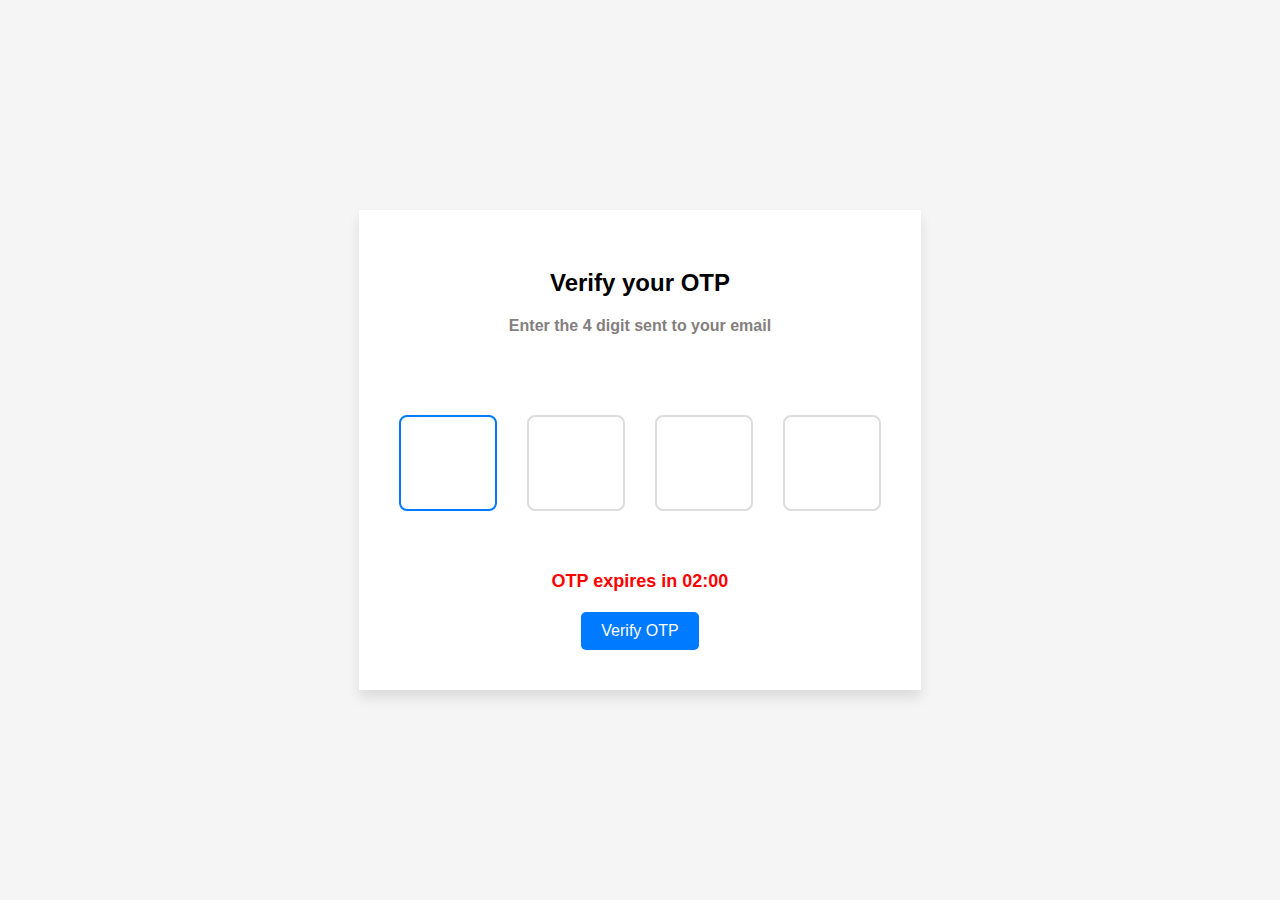
<file: verification.htm>
<!DOCTYPE html>
<html lang="en">
<head>
    <meta charset="UTF-8">
    <meta name="viewport" content="width=device-width, initial-scale=1.0">
    <title>OTP Verification</title>
    <style>
        body {
            font-family: Arial, sans-serif;
            background-color: whitesmoke;
            display: flex;
            justify-content: center;
            align-items: center;
            height: 100vh;
            margin: 0;
        }

        .otp-container {
            background-color: #ffffff;
            /* padding: 40px; */
            padding-top:40px ;
            padding-bottom:20px ;
            padding-left:40px ;
            padding-right: 40px;
            /* border-radius: 10px; */
            box-shadow: 0 8px 12px rgba(0, 0, 0, 0.1);
            text-align: center;
        }

        .otp-container h2 {
            margin-bottom: 20px;
        }

        .otp-inputs {
            display: flex;
            justify-content: space-between;
            margin-bottom: 60px;
            gap: 30px;
            margin-top: 80px;
        }

        .otp-inputs input {
            width: 90px;
            height: 90px;
            text-align: center;
            font-size: 24px;
            border: 2px solid #ddd;
            border-radius: 8px;
        }

        .otp-inputs input:focus {
            border-color: #007bff;
            outline: none;
        }

        .otp-container button {
            background-color: #007bff;
            color: white;
            border: none;
            padding: 10px 20px;
            border-radius: 5px;
            font-size: 16px;
            cursor: pointer;
            margin-top: 40px;
        }

        .otp-container button:hover {
            background-color: #0056b3;
        }

        .error-message, .success-message {
            margin-top: 20px;
            font-size: 14px;
            color: red;
        }

        .success-message {
            color: green;
        }

        #timer {
            font-size: 18px;
            margin-bottom: -20px;
            font-family: arial;
            font-weight: bold;
            color: red;
           
        }

        .request-otp {
            margin-top: 20px;
            display: none;
            cursor: pointer;
            color: black;
        }
    </style>
</head>
<body>

    <div class="otp-container">
        <h2>Verify your OTP</h2>
        <p style="color: rgb(132, 126, 126); font-weight: bold;"> Enter the 4 digit sent to your email</p>

        <div class="otp-inputs">
            <input type="text" maxlength="1" id="otp1" oninput="moveToNext(this, 'otp2')" autofocus>
            <input type="text" maxlength="1" id="otp2" oninput="moveToNext(this, 'otp3')">
            <input type="text" maxlength="1" id="otp3" oninput="moveToNext(this, 'otp4')">
            <input type="text" maxlength="1" id="otp4" oninput="moveToNext(this, '')">
        </div>

        <div id="timer">OTP expires in <span id="time">02:00</span></div>
        <button id="verify-btn" onclick="verifyOTP()">Verify OTP</button>

        <div id="error-container" class="error-message"></div>
        <div id="success-container" class="success-message"></div>

        <p class="request-otp" id="request-otp" onclick="requestNewOTP()">Resend OTP</p>

    </div>

    <script>
        let countdown;
let otpExpired = false;

function startCountdown() {
    let time = 120; // 2 minutes in seconds
    countdown = setInterval(function () {
        if (time <= 0) {
            clearInterval(countdown);
            otpExpired = true;
            document.getElementById('time').innerHTML = "00:00";
            showError("Invalid OTP. OTP has expired.");
            document.getElementById('verify-btn').disabled = true;
            document.getElementById('request-otp').style.display = 'block'; // Show the request OTP option
        } else {
            let minutes = Math.floor(time / 60);
            let seconds = time % 60;
            document.getElementById('time').innerHTML = `0${minutes}:${seconds < 10 ? '0' + seconds : seconds}`;
            time--;
        }
    }, 1000);
}

function moveToNext(current, nextFieldID) {
    if (current.value.length === 1 && nextFieldID) {
        document.getElementById(nextFieldID).focus();
    }
}

function showError(message) {
    const errorContainer = document.getElementById("error-container");
    errorContainer.innerHTML = message;
    errorContainer.style.display = "block";

    // Hide error message after 5 seconds
    setTimeout(() => {
        errorContainer.style.display = "none";
    }, 5000);
}

function verifyOTP() {
    if (otpExpired) {
        showError("Invalid OTP. OTP has expired.");
        return;
    }

    let otp = '';
    otp += document.getElementById('otp1').value;
    otp += document.getElementById('otp2').value;
    otp += document.getElementById('otp3').value;
    otp += document.getElementById('otp4').value;

    const xhr = new XMLHttpRequest();
    xhr.open("POST", "verify_otp.php", true);
    xhr.setRequestHeader("Content-Type", "application/x-www-form-urlencoded");
    xhr.onreadystatechange = function () {
        if (xhr.readyState === XMLHttpRequest.DONE) {
            if (xhr.status === 200) {
                let response = JSON.parse(xhr.responseText);
                if (response.success) {
                    window.location.href = "login.php"; // Redirect on success
                } else {
                    showError(response.message);
                }
            } else {
                showError("An error occurred while verifying OTP.");
            }
        }
    };
    xhr.send("otp=" + encodeURIComponent(otp));
}

function requestNewOTP() {
    const xhr = new XMLHttpRequest();
    xhr.open("POST", "new_otp.php", true);
    xhr.setRequestHeader("Content-Type", "application/x-www-form-urlencoded");
    xhr.onreadystatechange = function () {
        if (xhr.readyState == 4 && xhr.status == 200) {
            let response = JSON.parse(xhr.responseText);
            if (response.success) {
                alert(response.message);
               
                document.getElementById('time').innerHTML = "02:00";
                otpExpired = false; 
                startCountdown(); 
                document.getElementById('verify-btn').disabled = false; 
                document.getElementById('request-otp').style.display = 'none'; 
            } else {
                alert(response.message);
            }
        }
    };
    xhr.send(); 
}


        // Start the countdown when the page loads
        window.onload = startCountdown;
    </script>

</body>
</html>
</file>
